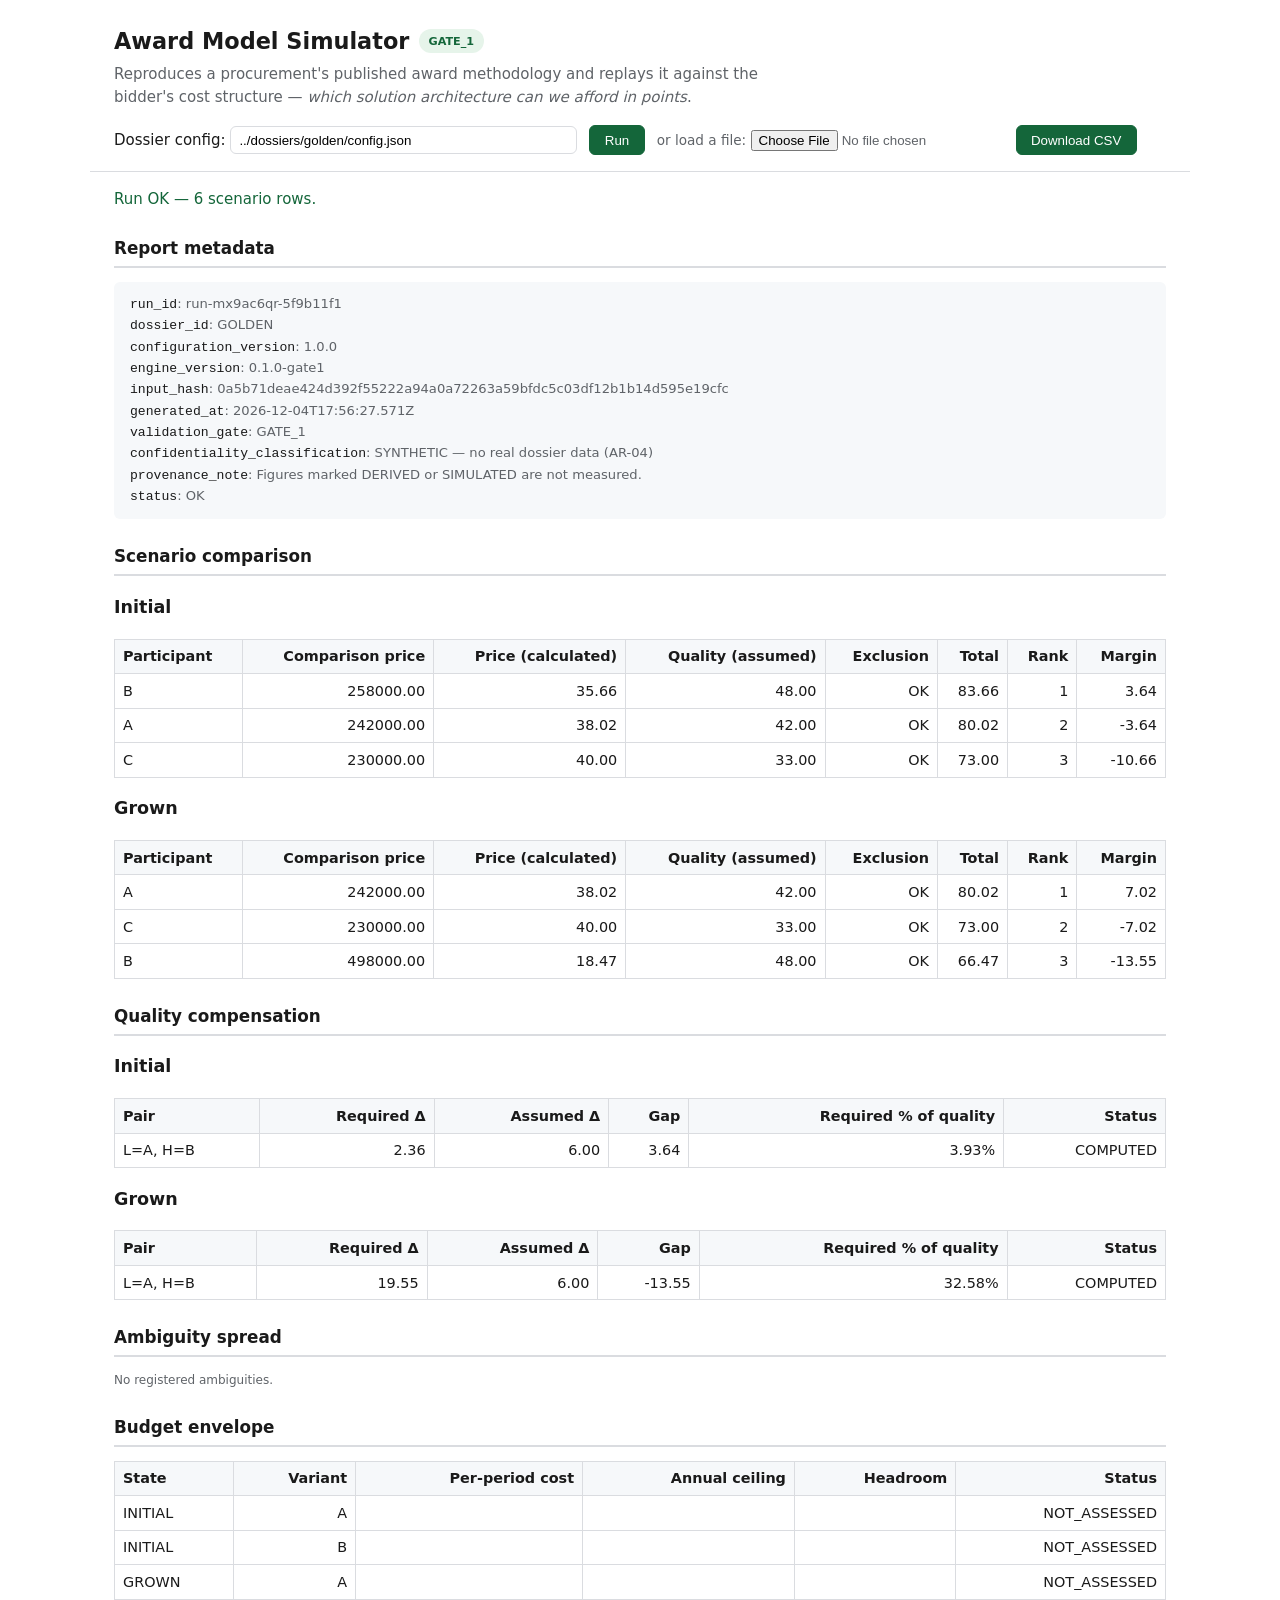
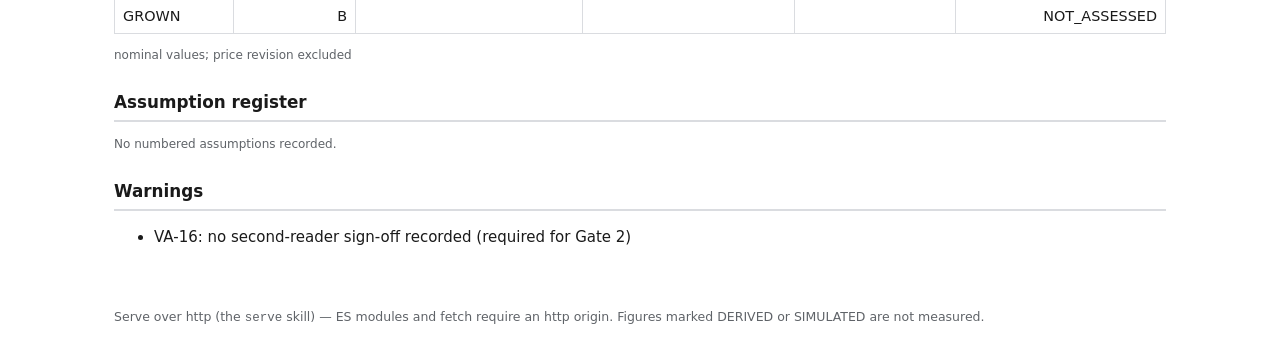
<file: app/index.html>
<!doctype html>
<html lang="en">
<head>
  <meta charset="utf-8" />
  <meta name="viewport" content="width=device-width, initial-scale=1" />
  <title>Award Model Simulator</title>
  <link rel="stylesheet" href="./styles.css" />
</head>
<body>
  <header>
    <h1>Award Model Simulator <span class="badge" id="gate-badge">Gate 1</span></h1>
    <p class="sub">Reproduces a procurement's published award methodology and replays it against the
      bidder's cost structure — <em>which solution architecture can we afford in points</em>.</p>
  </header>

  <section class="controls">
    <label>Dossier config:
      <input type="text" id="config-url" value="../dossiers/golden/config.json" size="40" />
    </label>
    <button id="run-btn">Run</button>
    <label class="file-pick">or load a file:
      <input type="file" id="config-file" accept="application/json,.json" />
    </label>
    <button id="csv-btn" disabled>Download CSV</button>
  </section>

  <div id="status" class="status"></div>
  <main id="report" aria-live="polite"></main>

  <footer>
    <small>Serve over http (the <code>serve</code> skill) — ES modules and fetch require an http origin.
      Figures marked DERIVED or SIMULATED are not measured.</small>
  </footer>

  <script type="module" src="./app.js"></script>
</body>
</html>
</file>
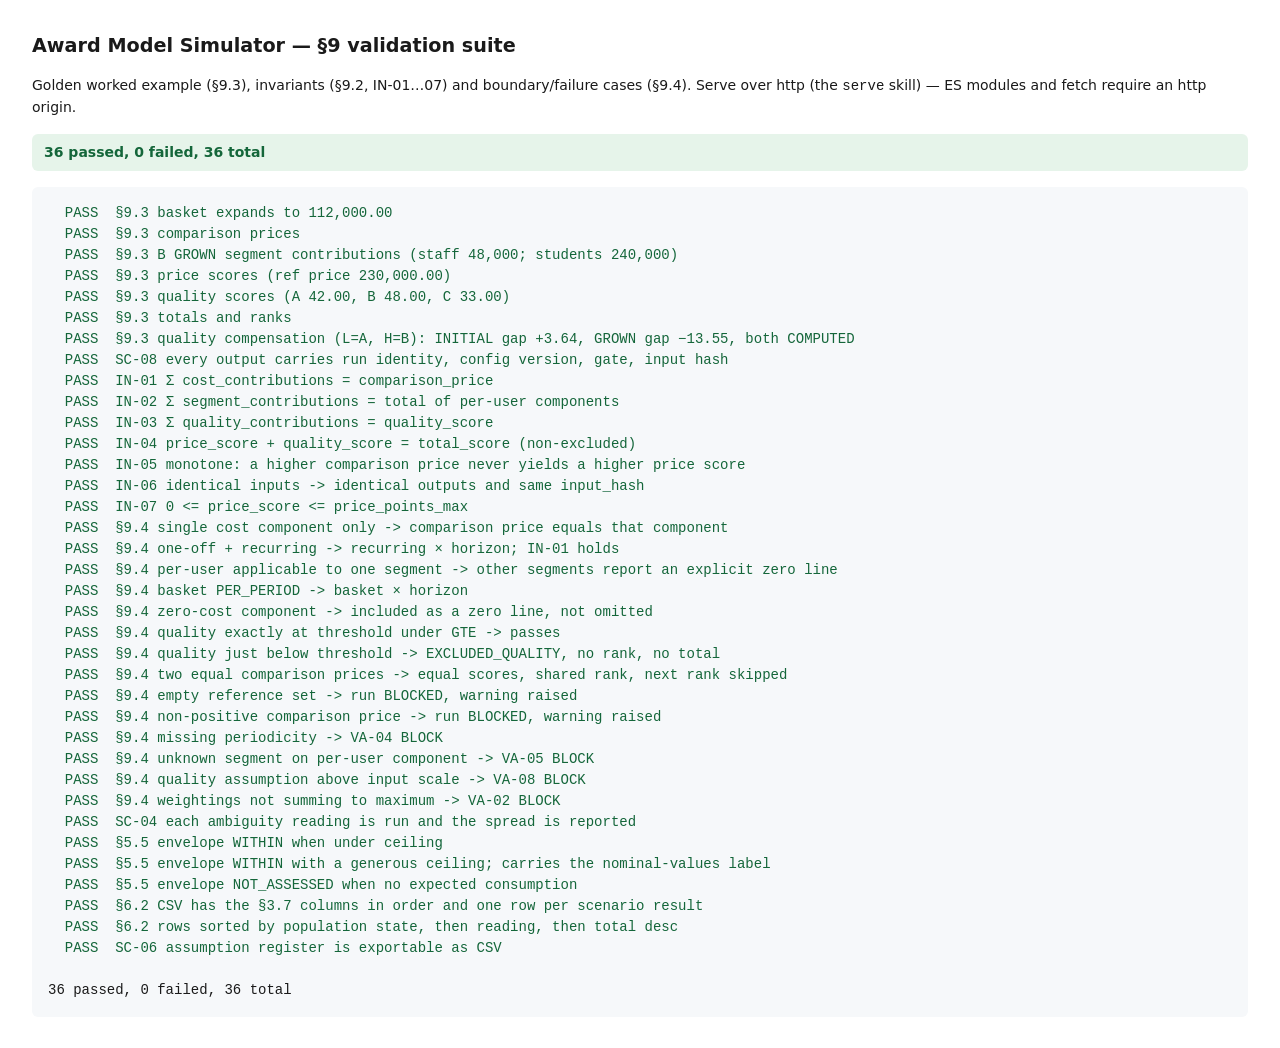
<file: tests.html>
<!doctype html>
<html lang="en">
<head>
  <meta charset="utf-8" />
  <meta name="viewport" content="width=device-width, initial-scale=1" />
  <title>Award Model Simulator — §9 validation suite</title>
  <style>
    body { font: 14px/1.5 system-ui, sans-serif; margin: 2rem; color: #1a1a1a; }
    h1 { font-size: 1.2rem; }
    #summary { font-weight: 700; padding: .5rem .75rem; border-radius: 6px; margin: 1rem 0; }
    #summary.pass { background: #e6f4ea; color: #14663a; }
    #summary.fail { background: #fce8e6; color: #a50e0e; }
    pre { background: #f6f8fa; padding: 1rem; border-radius: 6px; overflow: auto; white-space: pre-wrap; }
    .pass-line { color: #14663a; }
    .fail-line { color: #a50e0e; }
  </style>
</head>
<body>
  <h1>Award Model Simulator — §9 validation suite</h1>
  <p>Golden worked example (§9.3), invariants (§9.2, IN-01…07) and boundary/failure cases (§9.4).
     Serve over http (the <code>serve</code> skill) — ES modules and fetch require an http origin.</p>
  <div id="summary">Running…</div>
  <pre id="output"></pre>
  <script type="module">
    import './tests/golden.test.js';
    import './tests/invariants.test.js';
    import './tests/boundary.test.js';
    import './tests/ambiguity-envelope.test.js';
    import './tests/reporters.test.js';
    import { run } from './tests/harness.js';

    const output = document.getElementById('output');
    const summary = document.getElementById('summary');
    const logger = (line) => {
      const div = document.createElement('div');
      if (line.trimStart().startsWith('PASS')) div.className = 'pass-line';
      if (line.trimStart().startsWith('FAIL')) div.className = 'fail-line';
      div.textContent = line;
      output.appendChild(div);
    };
    const { passed, failed, total } = await run(logger);
    summary.textContent = `${passed} passed, ${failed} failed, ${total} total`;
    summary.className = failed === 0 ? 'pass' : 'fail';
  </script>
</body>
</html>
</file>
<file: app/styles.css>
:root { --ink: #1a1a1a; --muted: #5f6368; --line: #dadce0; --accent: #14663a; --bg: #fff; }
* { box-sizing: border-box; }
body { font: 15px/1.55 system-ui, -apple-system, Segoe UI, Roboto, sans-serif; color: var(--ink); margin: 0; background: var(--bg); }
header, .controls, main, footer { max-width: 1100px; margin: 0 auto; padding: 0 1.5rem; }
header { padding-top: 1.5rem; }
h1 { font-size: 1.4rem; margin: 0 0 .25rem; display: flex; align-items: center; gap: .6rem; }
.sub { color: var(--muted); margin: 0 0 1rem; max-width: 70ch; }
.badge { font-size: .7rem; font-weight: 700; background: #e6f4ea; color: var(--accent); border-radius: 999px; padding: .2rem .6rem; }
.controls { display: flex; flex-wrap: wrap; gap: .75rem; align-items: center; padding-bottom: 1rem; border-bottom: 1px solid var(--line); }
.controls input[type=text] { padding: .35rem .5rem; border: 1px solid var(--line); border-radius: 6px; }
button { padding: .4rem .9rem; border: 1px solid var(--accent); background: var(--accent); color: #fff; border-radius: 6px; cursor: pointer; }
button:disabled { opacity: .45; cursor: not-allowed; }
.file-pick { color: var(--muted); font-size: .85rem; }
.status { max-width: 1100px; margin: 1rem auto; padding: 0 1.5rem; }
.status .err { background: #fce8e6; color: #a50e0e; padding: .6rem .8rem; border-radius: 6px; }
.status .ok { color: var(--accent); }
main section { margin: 1.5rem 0; }
h2 { font-size: 1.05rem; border-bottom: 2px solid var(--line); padding-bottom: .3rem; }
table { border-collapse: collapse; width: 100%; font-size: .9rem; }
th, td { border: 1px solid var(--line); padding: .35rem .5rem; text-align: right; }
th:first-child, td:first-child { text-align: left; }
thead th { background: #f6f8fa; }
.meta { font-size: .82rem; color: var(--muted); background: #f6f8fa; padding: .75rem 1rem; border-radius: 6px; }
.meta code { color: var(--ink); }
.tag { font-size: .75rem; color: var(--muted); }
.excluded td { color: #a50e0e; }
footer { color: var(--muted); padding: 2rem 1.5rem; }
</file>
